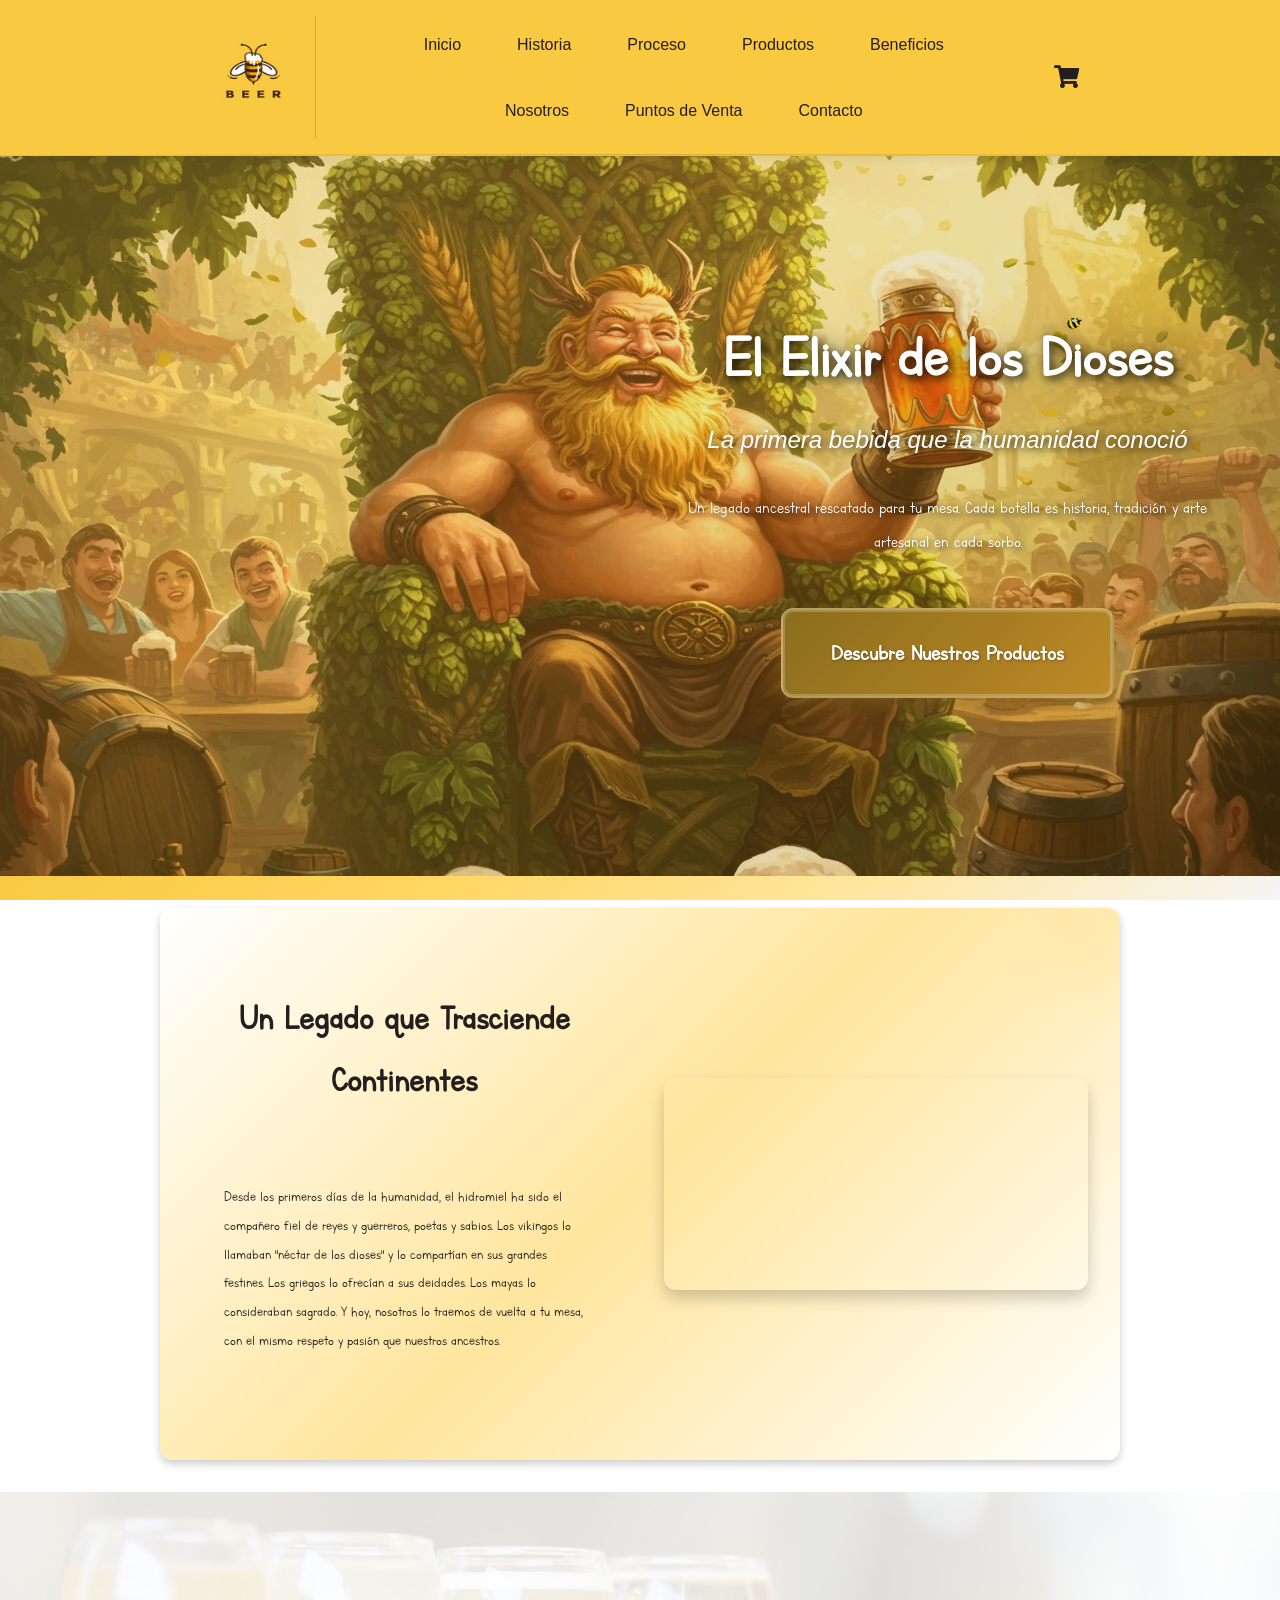
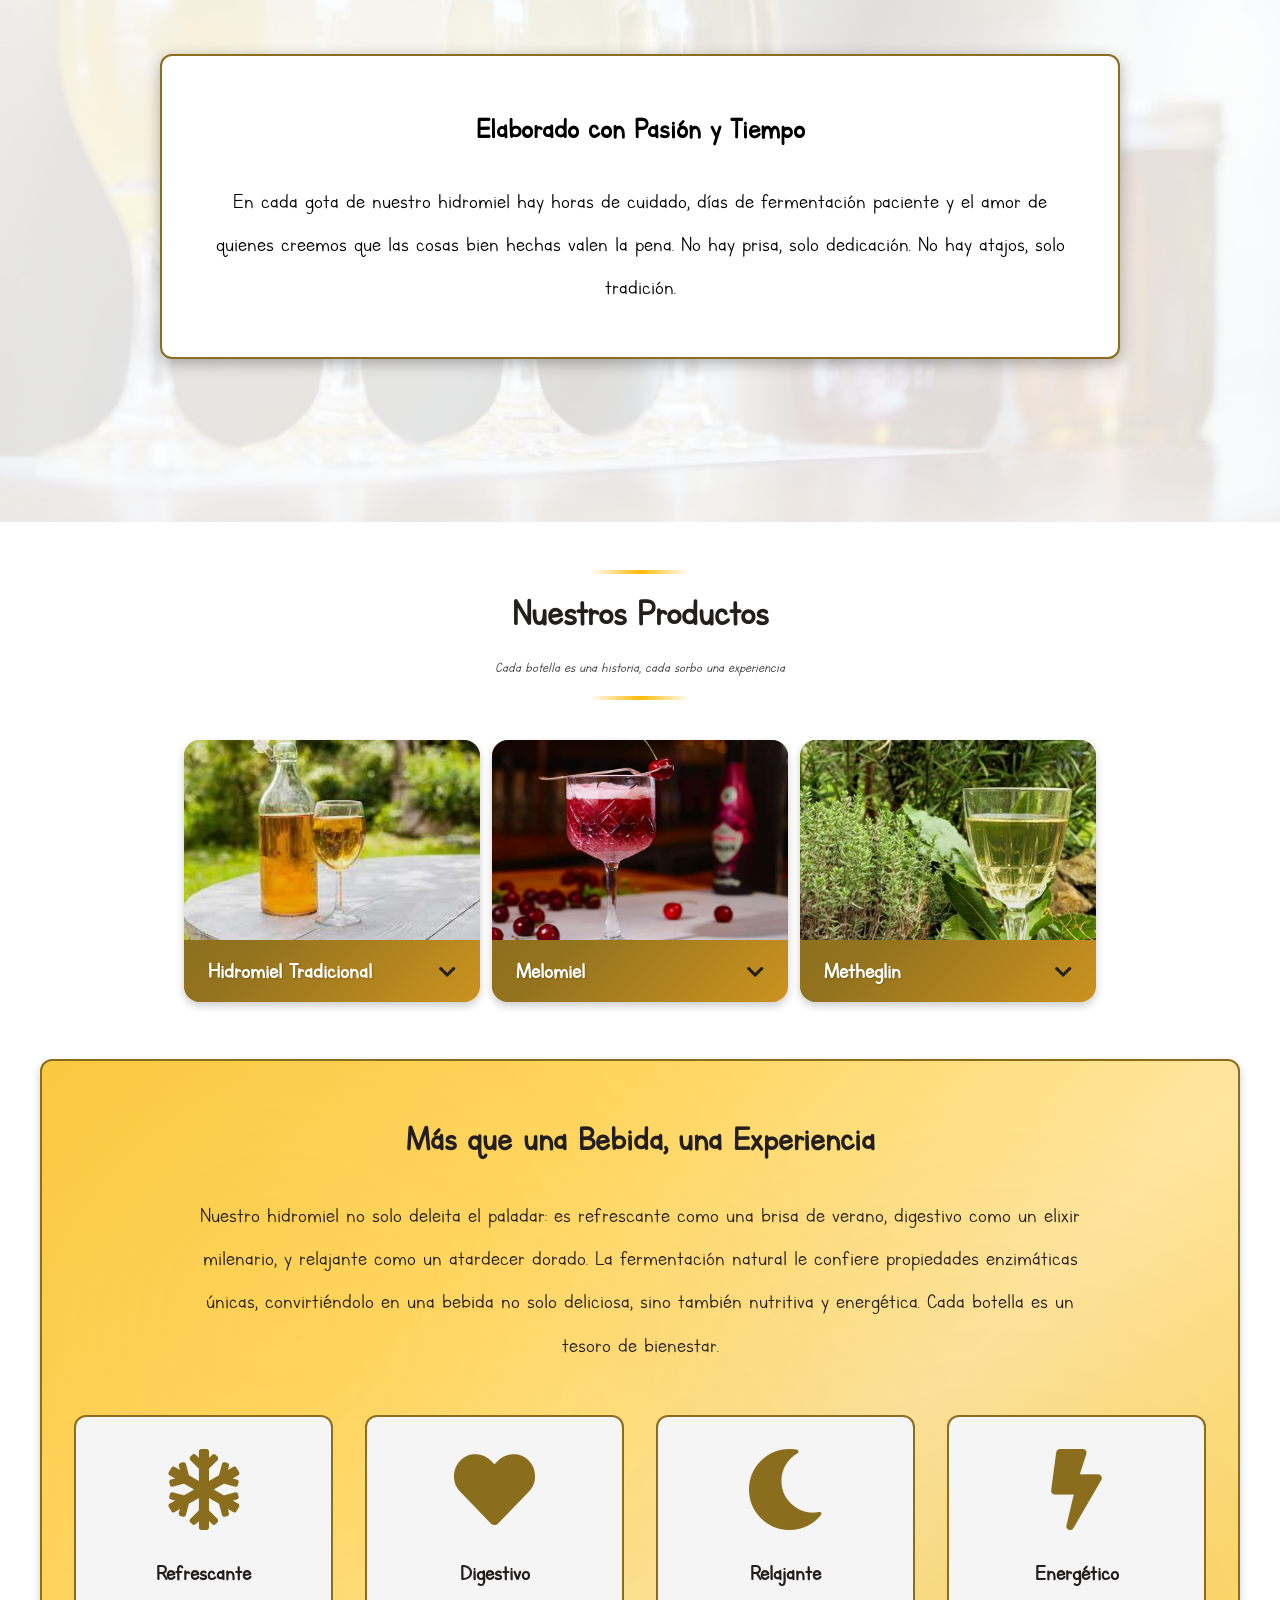
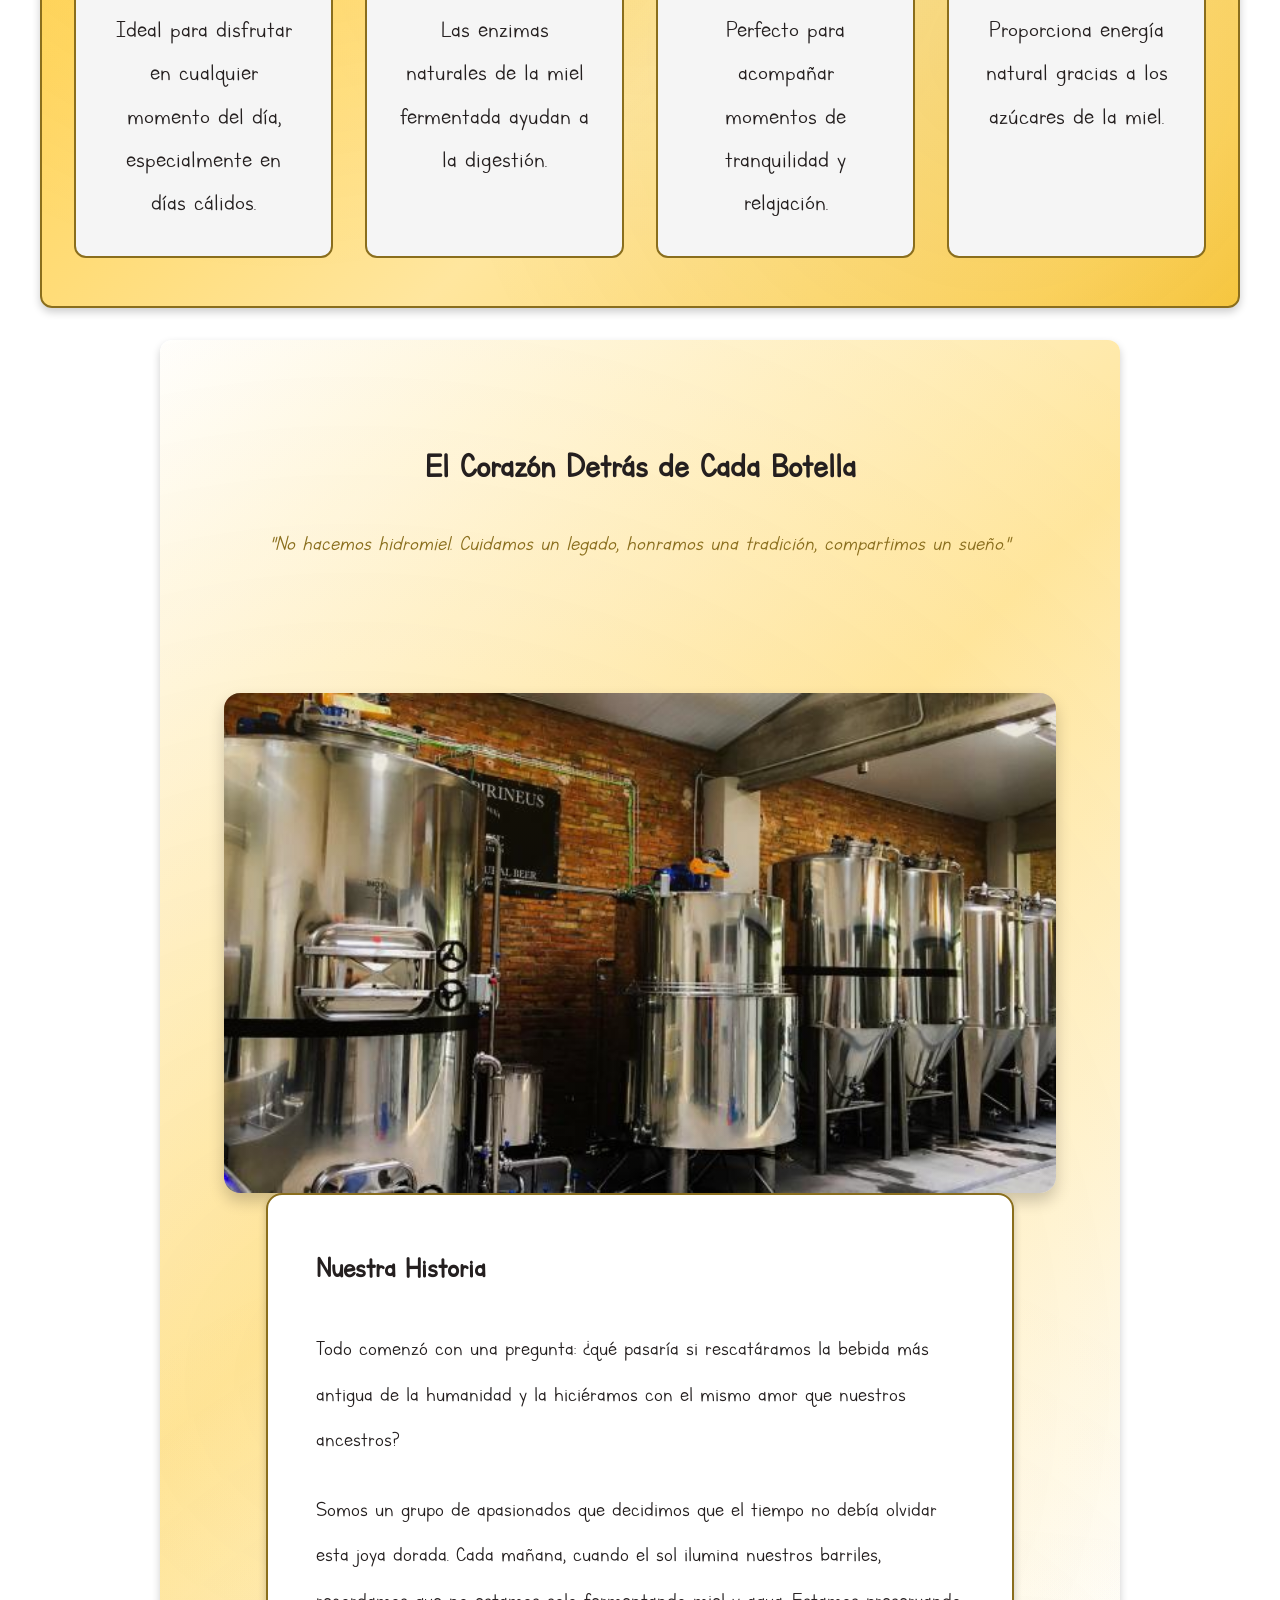
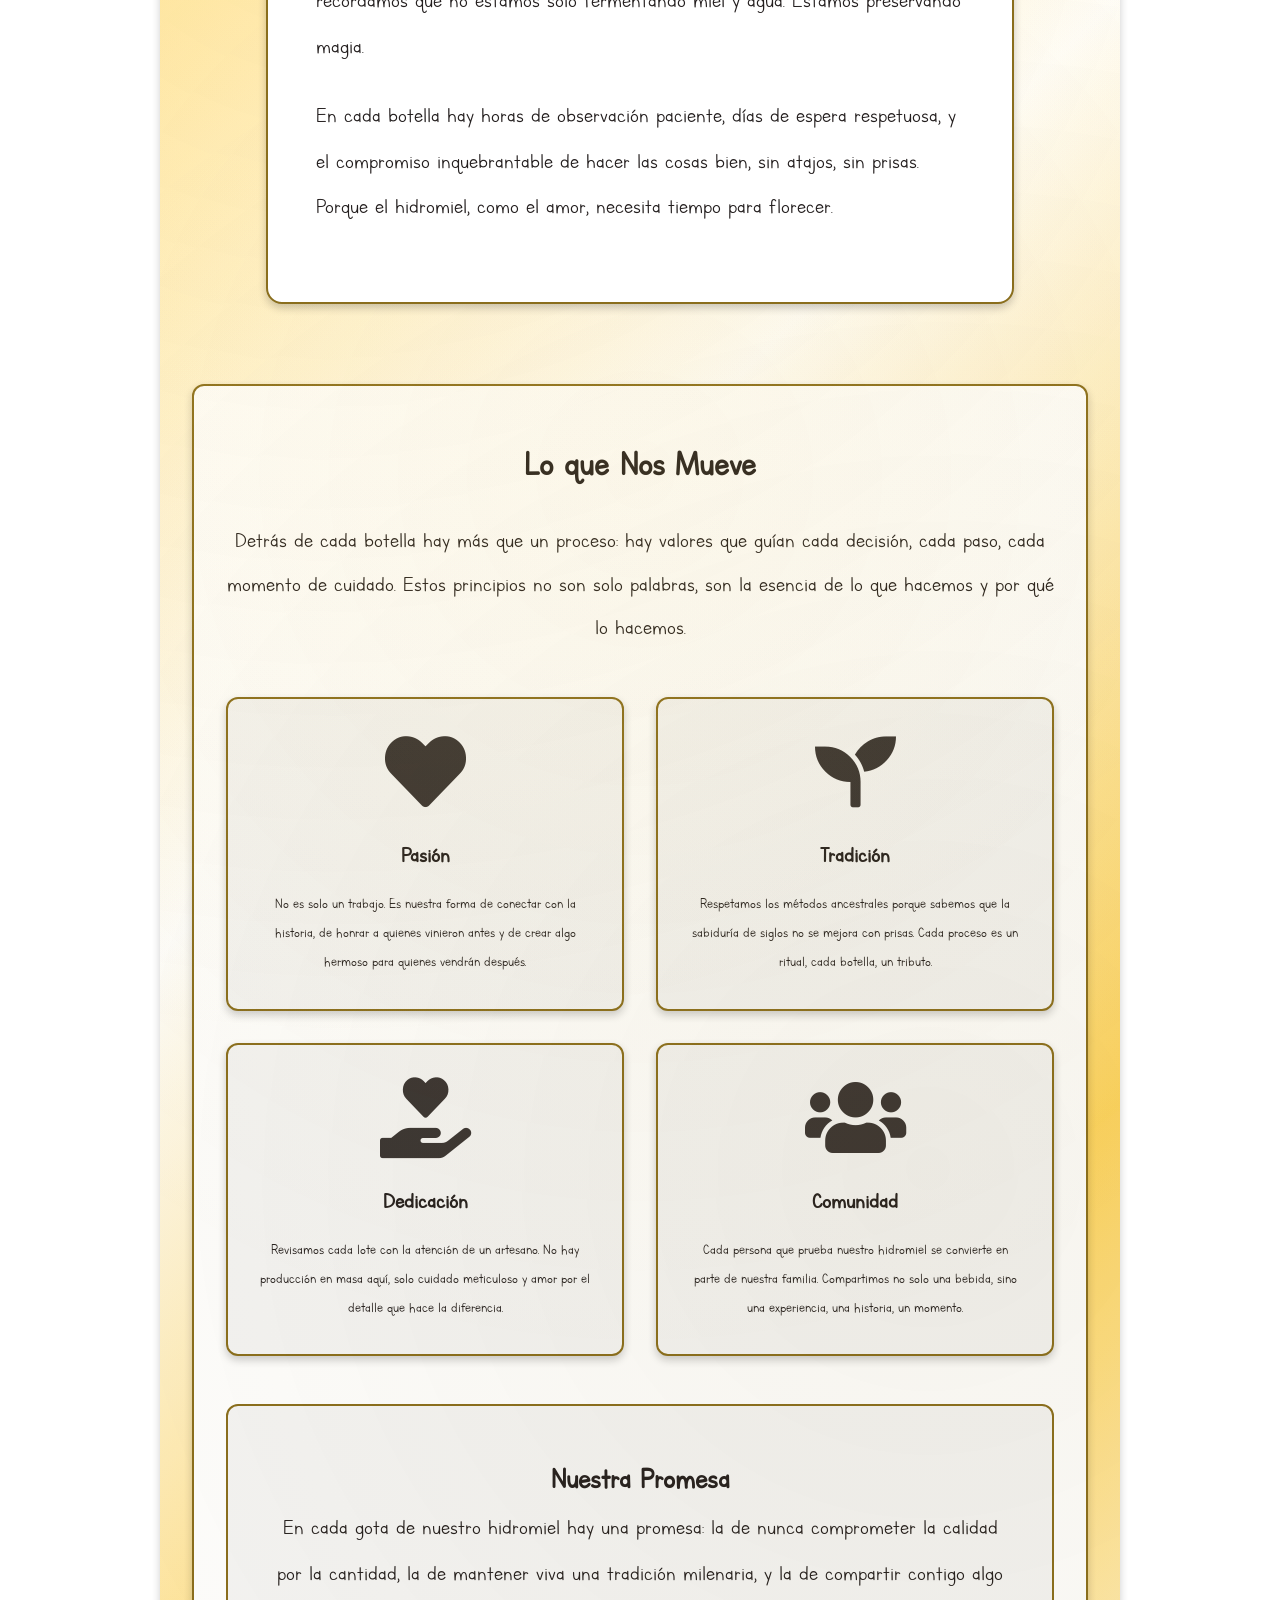
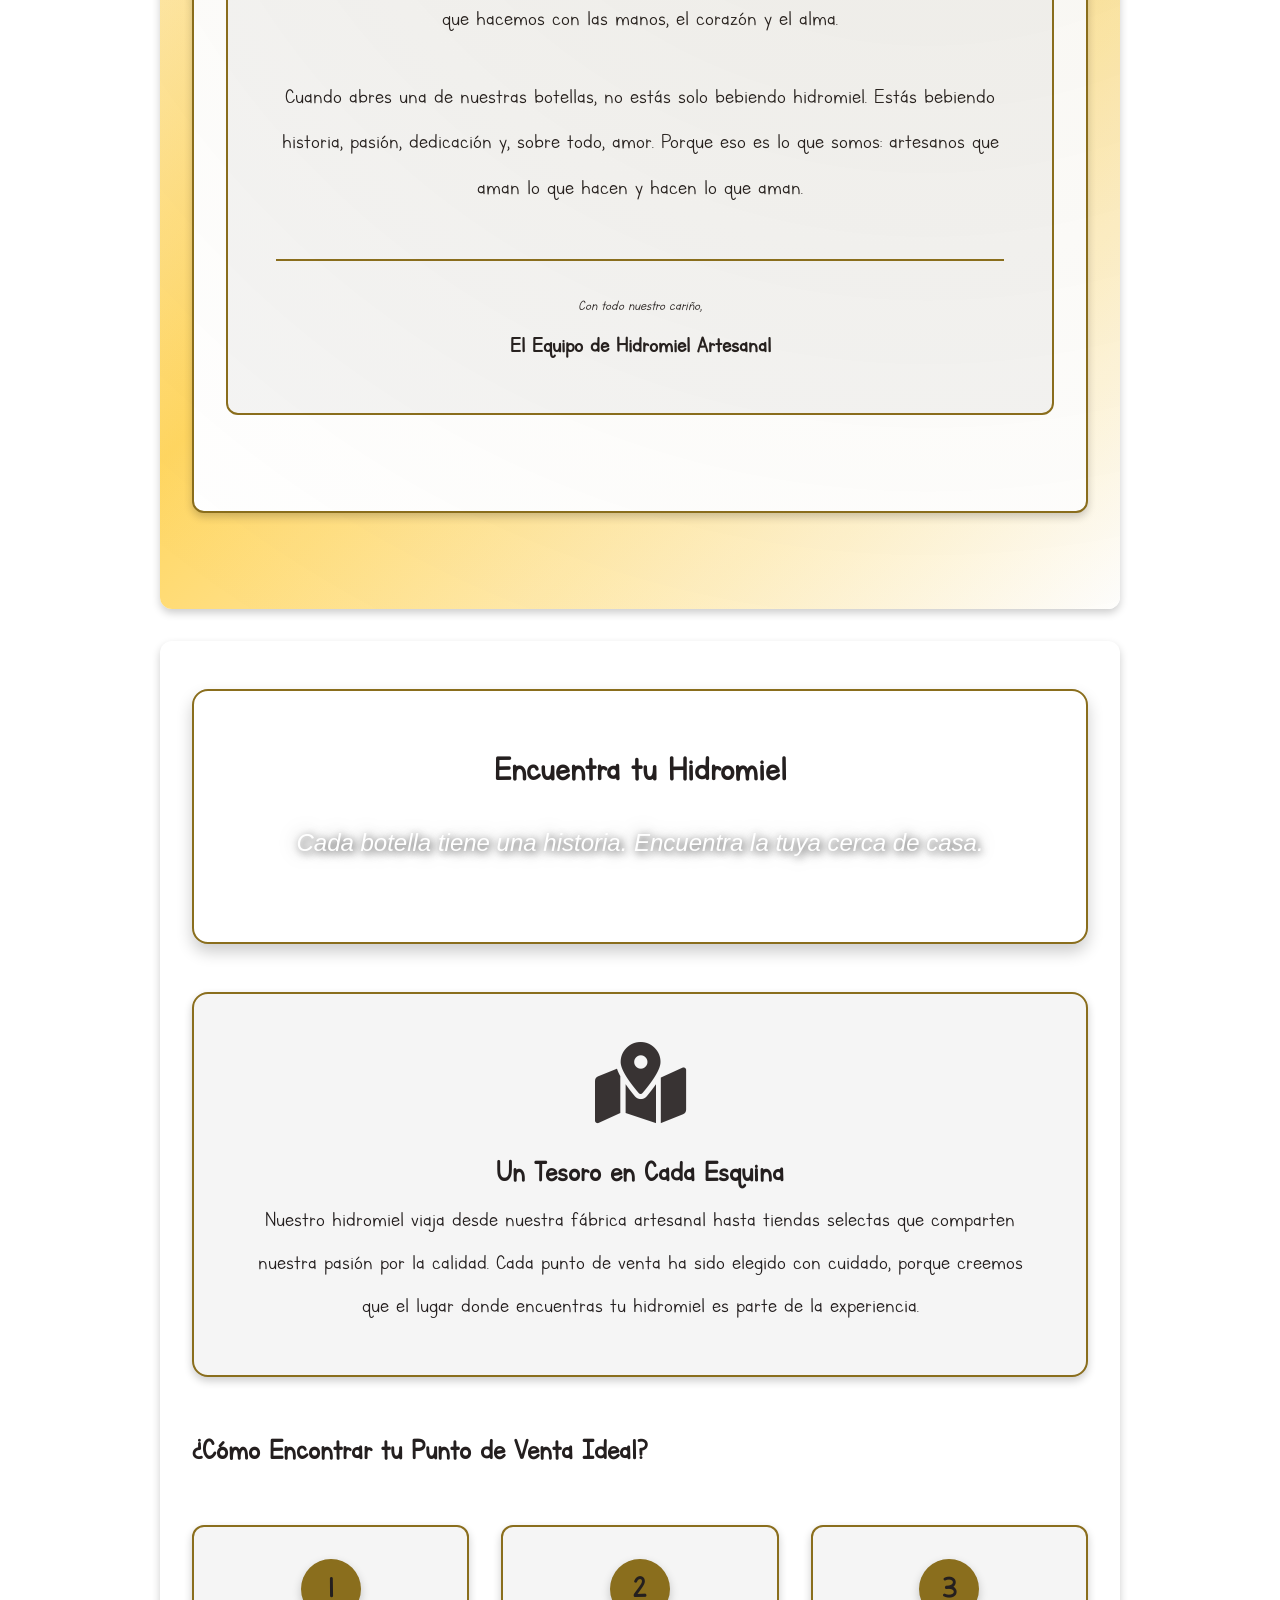
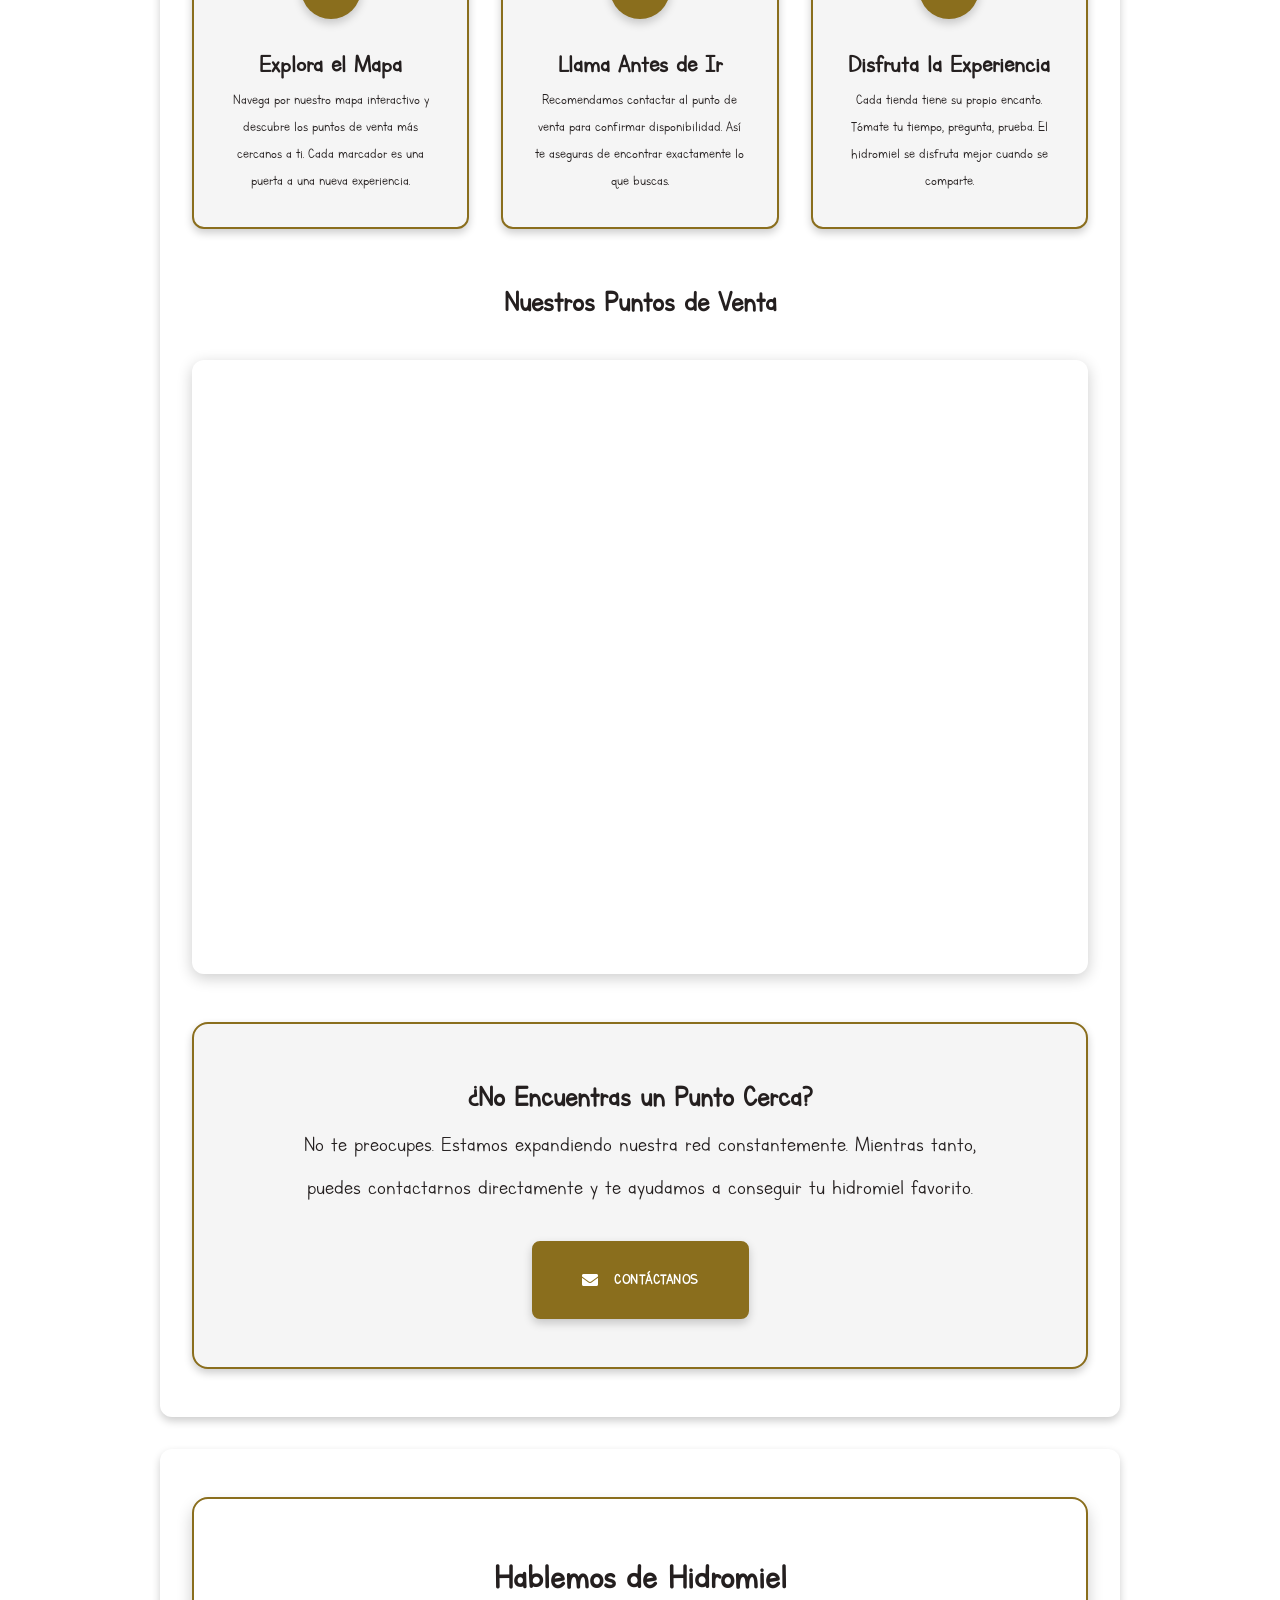
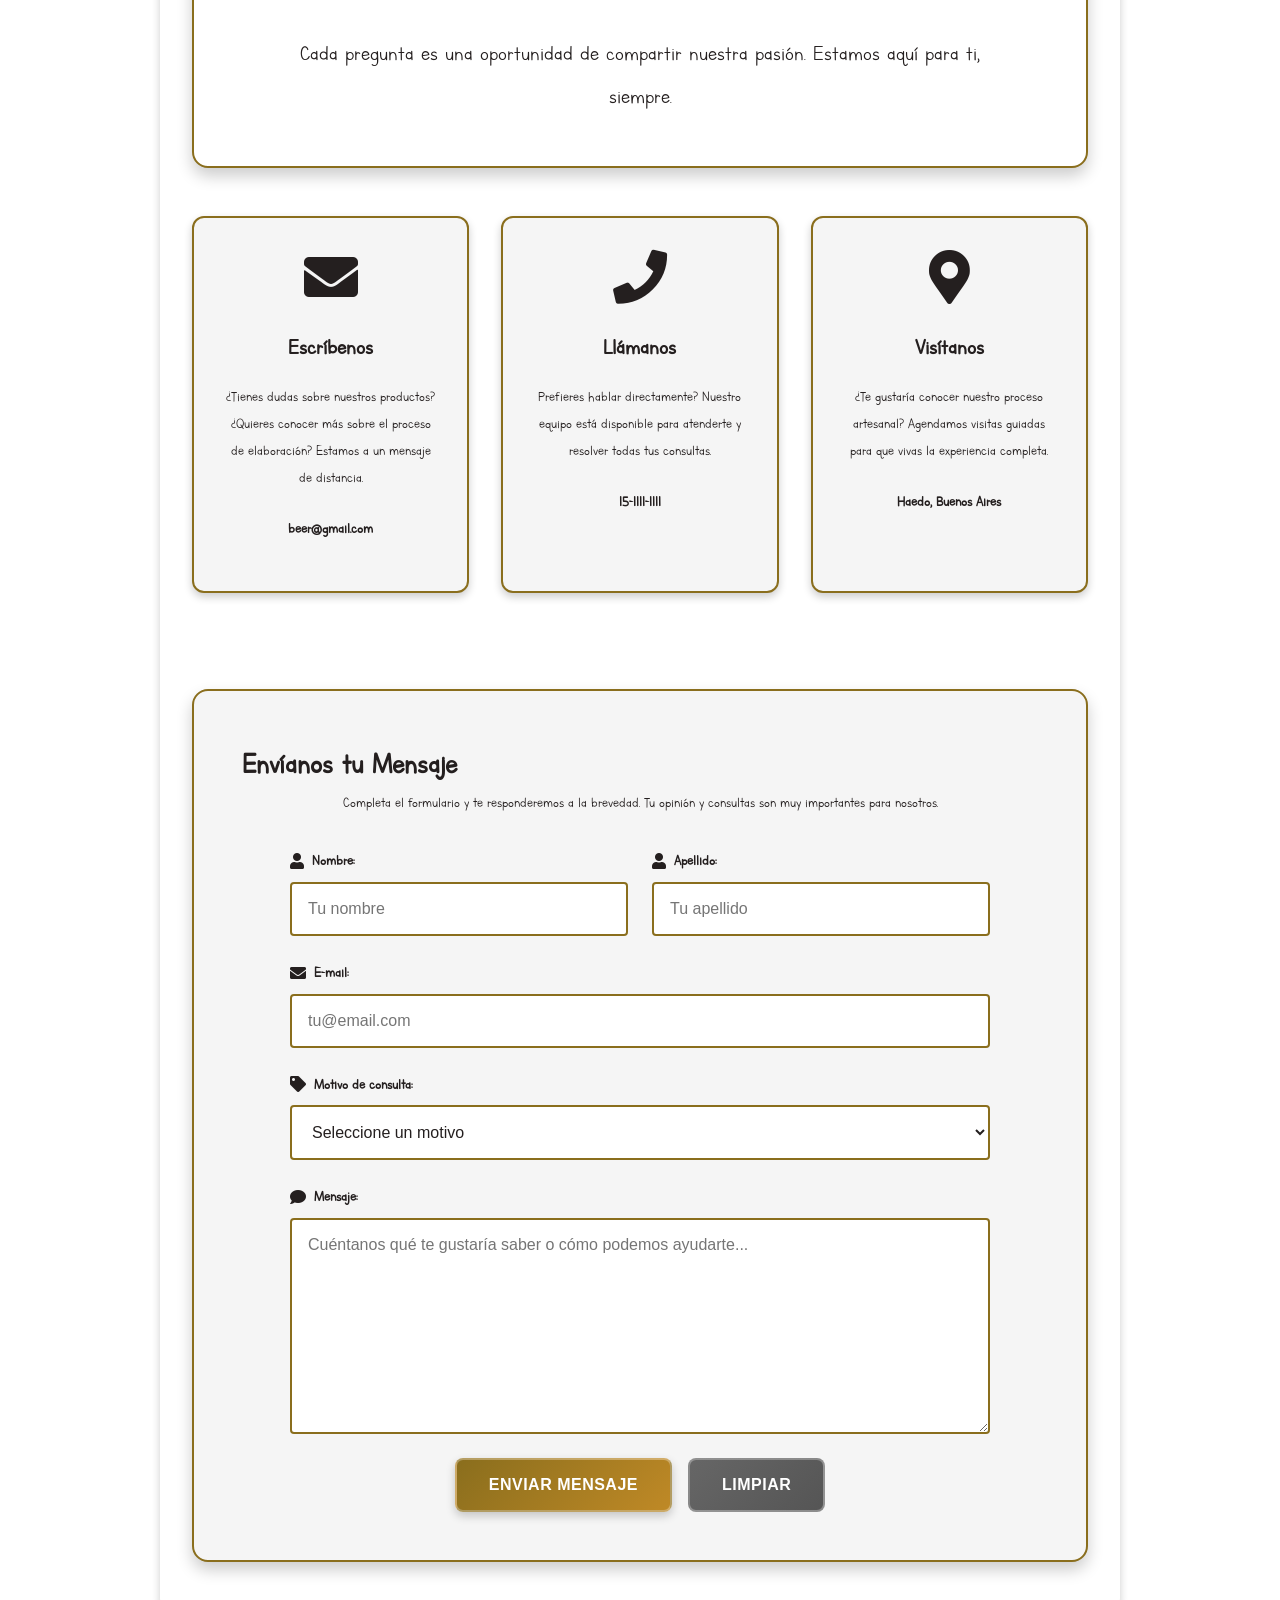
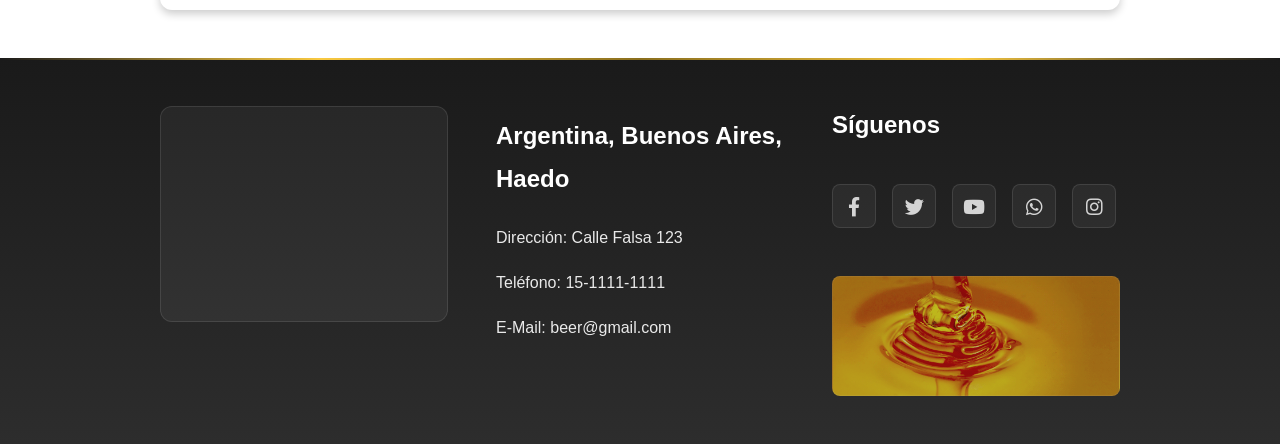
<file: Web principal/index.html>
<!DOCTYPE html>
<html lang="es">
<head>
    <meta charset="UTF-8">
    <meta name="viewport" content="width=device-width, initial-scale=1.0">
    <meta name="description" content="Hidromiel artesanal - La primera bebida alcohólica de la humanidad. Descubre nuestra selección de hidromieles tradicionales y especiales.">
    <meta name="keywords" content="hidromiel, bebida artesanal, miel fermentada, bebida tradicional, hidromiel argentina">
    <meta name="author" content="Hidromiel Artesanal">
    <meta name="robots" content="index, follow">
    
    <!-- Open Graph / Facebook -->
    <meta property="og:type" content="website">
    <meta property="og:url" content="https://hidromiel.com/">
    <meta property="og:title" content="Hidromiel - Bebida Artesanal Tradicional">
    <meta property="og:description" content="Hidromiel artesanal - La primera bebida alcohólica de la humanidad. Descubre nuestra selección de hidromieles tradicionales y especiales.">
    <meta property="og:image" content="https://hidromiel.com/assets/img/logo.png">
    
    <!-- Twitter -->
    <meta property="twitter:card" content="summary_large_image">
    <meta property="twitter:url" content="https://hidromiel.com/">
    <meta property="twitter:title" content="Hidromiel - Bebida Artesanal Tradicional">
    <meta property="twitter:description" content="Hidromiel artesanal - La primera bebida alcohólica de la humanidad. Descubre nuestra selección de hidromieles tradicionales y especiales.">
    <meta property="twitter:image" content="https://hidromiel.com/assets/img/logo.png">
    
    <title>Hidromiel - Bebida Artesanal Tradicional</title>
    <link rel="canonical" href="https://hidromiel.com/">
    <link rel="stylesheet" href="https://cdnjs.cloudflare.com/ajax/libs/font-awesome/5.15.3/css/all.min.css" integrity="sha512-iBBXm8fW90+nuLcSKlbmrPcLa0OT92xO1BIsZ+ywDWZCvqsWgccV3gFoRBv0z+8dLJgyAHIhR35VZc2oM/gI1w==" crossorigin="anonymous" />
    <link rel="stylesheet" type="text/css" href="assets/css/styles.css" />
</head>
<body>
    <section id="fondo-animado">
        <!-- Borde lateral con efecto slide -->
        <div id="menu-slide-trigger" aria-label="Abrir menú de navegación"></div>
        
        <!-- Overlay -->
        <div class="menu-overlay"></div>
        
        <!-- Menú deslizante -->
        <nav class="menu-slide">
            <ul class="menu">
                <li><a href="#hero">Inicio</a></li>
                <li><a href="#historia">Historia</a></li>
                <li><a href="#proceso">Proceso</a></li>
                <li><a href="#productos">Productos</a></li>
                <li><a href="#beneficios">Beneficios</a></li>
                <li><a href="#nosotros">Nosotros</a></li>
                <li><a href="#puntos-venta">Puntos de Venta</a></li>
                <li><a href="#contacto">Contacto</a></li>
            </ul>
        </nav>

        <header>
            <div>
                <div id="logo">
                    <a href="#hero"><img id="marca" src="assets/img/logo.png" alt="Logo Hidromiel Artesanal" loading="lazy"></a>
                </div>
                <div id="botonera_principal">
                    <ul class="menu">
                        <li><a href="#hero">Inicio</a></li>
                        <li><a href="#historia">Historia</a></li>
                        <li><a href="#proceso">Proceso</a></li>
                        <li><a href="#productos">Productos</a></li>
                        <li><a href="#beneficios">Beneficios</a></li>
                        <li><a href="#nosotros">Nosotros</a></li>
                        <li><a href="#puntos-venta">Puntos de Venta</a></li>
                        <li><a href="#contacto">Contacto</a></li>
                    </ul>
                    <button id="carrito-toggle" class="carrito-icon" aria-label="Abrir carrito">
                        <i class="fas fa-shopping-cart"></i>
                        <span id="carrito-contador" class="carrito-badge">0</span>
                    </button>
                    <button id="menu-toggle" aria-label="Menú de navegación" aria-expanded="false">
                        <span></span>
                        <span></span>
                        <span></span>
                    </button>
                </div>
            </div>
        </header>

        <main>
            <!-- HERO SECTION -->
            <section id="hero" class="hero-section-full">
                <div class="hero-background"></div>
                <div class="hero-overlay"></div>
                <img src="assets/img/abeja-volando.gif" alt="Abeja volando" class="hero-bee" />
                <div class="hero-content">
                    <h1 class="hero-title">El Elixir de los Dioses</h1>
                    <p class="hero-subtitle">La primera bebida que la humanidad conoció</p>
                    <p class="hero-description">Un legado ancestral rescatado para tu mesa. Cada botella es historia, tradición y arte artesanal en cada sorbo.</p>
                    <a href="#productos" class="hero-cta">Descubre Nuestros Productos</a>
                </div>
            </section>

            <!-- HISTORIA SECTION -->
            <section id="historia" class="historia-section-full">
                <div class="historia-container">
                    <div class="historia-content">
                        <h2 class="section-title">Un Legado que Trasciende Continentes</h2>
                        <p>Desde los primeros días de la humanidad, el hidromiel ha sido el compañero fiel de reyes y guerreros, poetas y sabios. Los vikingos lo llamaban "néctar de los dioses" y lo compartían en sus grandes festines. Los griegos lo ofrecían a sus deidades. Los mayas lo consideraban sagrado. Y hoy, nosotros lo traemos de vuelta a tu mesa, con el mismo respeto y pasión que nuestros ancestros.</p>
                    </div>
                    <div class="historia-media">
                        <video autoplay loop muted playsinline>
                            <source src="assets/video/Wine Pouring in Glass in Napa or Sonoma 1.mp4" type="video/mp4" />
                            Tu navegador no soporta el elemento de video.
                        </video>
                    </div>
                </div>
            </section>

            <!-- PROCESO SECTION -->
            <section id="proceso" class="proceso-section-full">
                <div class="proceso-background"></div>
                <div class="proceso-overlay-wrapper">
                    <div class="proceso-overlay" style="background: #ffffff !important; color: #000000 !important; opacity: 1 !important; filter: none !important; mix-blend-mode: normal !important;">
                        <h2 class="section-title" style="color: #000000 !important; opacity: 1 !important; font-weight: 700 !important; filter: none !important;">Elaborado con Pasión y Tiempo</h2>
                        <p style="color: #000000 !important; opacity: 1 !important; font-weight: 400 !important; filter: none !important;">En cada gota de nuestro hidromiel hay horas de cuidado, días de fermentación paciente y el amor de quienes creemos que las cosas bien hechas valen la pena. No hay prisa, solo dedicación. No hay atajos, solo tradición.</p>
                    </div>
                </div>
            </section>

            <!-- PRODUCTOS SECTION -->
            <section id="productos" class="productos-section-full productos">
                <div class="productos-container">
                    <div class="page-nav">
                        <div class="title-decoration"></div>
                        <h2>Nuestros Productos</h2>
                        <p class="title-subtitle">Cada botella es una historia, cada sorbo una experiencia</p>
                        <div class="title-decoration"></div>
                    </div>
                    <div class="page-content">
                        <article class="product-container accordion" 
                                 data-producto-id="hidromiel-tradicional"
                                 data-producto-nombre="Hidromiel Tradicional"
                                 data-producto-precio="800"
                                 data-producto-imagen="assets/img/hidromiel tradicional.jpg">
                            <div class="product-header" onclick="toggleAccordion(this)">
                                <div class="product-image-wrapper">
                                    <img src="assets/img/hidromiel tradicional.jpg" alt="Hidromiel Tradicional - Bebida artesanal de miel fermentada" loading="lazy" />
                                </div>
                                <div class="product-title-wrapper">
                                    <h3>Hidromiel Tradicional</h3>
                                    <i class="fas fa-chevron-down accordion-icon"></i>
                                </div>
                            </div>
                            <div class="product-content">
                                <p class="product-description">La esencia pura de la tradición. Nuestro hidromiel clásico, elaborado con miel selecta y fermentación lenta que captura el sabor auténtico que disfrutaron vikingos y reyes. Suave, dorado y lleno de historia en cada sorbo.</p>
                                <button class="button-add" data-action="agregar-carrito" aria-label="Agregar Hidromiel Tradicional al carrito">
                                    <i class="fas fa-shopping-cart"></i> Comprar
                                </button>
                            </div>
                        </article>
                        <article class="product-container accordion"
                                 data-producto-id="melomiel"
                                 data-producto-nombre="Melomiel"
                                 data-producto-precio="800"
                                 data-producto-imagen="assets/img/melomel-de-frambuesas.jpg.webp">
                            <div class="product-header" onclick="toggleAccordion(this)">
                                <div class="product-image-wrapper">
                                    <img src="assets/img/melomel-de-frambuesas.jpg.webp" alt="Melomiel de frambuesas - Hidromiel con frutas" loading="lazy" />
                                </div>
                                <div class="product-title-wrapper">
                                    <h3>Melomiel</h3>
                                    <i class="fas fa-chevron-down accordion-icon"></i>
                                </div>
                            </div>
                            <div class="product-content">
                                <p class="product-description">Frambuesas frescas se encuentran con la miel en esta deliciosa variante. El Melomiel es una celebración de la naturaleza: dulce pero equilibrado, frutal pero elegante. Una explosión de sabor que alegra cualquier ocasión.</p>
                                <button class="button-add" data-action="agregar-carrito" aria-label="Agregar Melomiel al carrito">
                                    <i class="fas fa-shopping-cart"></i> Comprar
                                </button>
                            </div>
                        </article>
                        <article class="product-container accordion"
                                 data-producto-id="metheglin"
                                 data-producto-nombre="Metheglin"
                                 data-producto-precio="800"
                                 data-producto-imagen="assets/img/metheglin.jpg">
                            <div class="product-header" onclick="toggleAccordion(this)">
                                <div class="product-image-wrapper">
                                    <img src="assets/img/metheglin.jpg" alt="Metheglin - Hidromiel con especias y hierbas" loading="lazy" />
                                </div>
                                <div class="product-title-wrapper">
                                    <h3>Metheglin</h3>
                                    <i class="fas fa-chevron-down accordion-icon"></i>
                                </div>
                            </div>
                            <div class="product-content">
                                <p class="product-description">Especias cuidadosamente seleccionadas danzan con la miel en esta creación aromática. Canela, clavo y otras hierbas secretas crean un perfil sensorial único. El Metheglin es para los aventureros del paladar que buscan algo verdaderamente especial.</p>
                                <button class="button-add" data-action="agregar-carrito" aria-label="Agregar Metheglin al carrito">
                                    <i class="fas fa-shopping-cart"></i> Comprar
                                </button>
                            </div>
                        </article>
                    </div>
                </div>
            </section>

            <!-- BENEFICIOS SECTION -->
            <section id="beneficios" class="beneficios-section-full">
                <div class="beneficios-container">
                    <h2 class="section-title">Más que una Bebida, una Experiencia</h2>
                    <p class="beneficios-intro">Nuestro hidromiel no solo deleita el paladar: es refrescante como una brisa de verano, digestivo como un elixir milenario, y relajante como un atardecer dorado. La fermentación natural le confiere propiedades enzimáticas únicas, convirtiéndolo en una bebida no solo deliciosa, sino también nutritiva y energética. Cada botella es un tesoro de bienestar.</p>
                    <div class="beneficios-grid">
                        <div class="beneficio-card">
                            <i class="fas fa-snowflake fa-3x"></i>
                            <h3>Refrescante</h3>
                            <p>Ideal para disfrutar en cualquier momento del día, especialmente en días cálidos.</p>
                        </div>
                        <div class="beneficio-card">
                            <i class="fas fa-heart fa-3x"></i>
                            <h3>Digestivo</h3>
                            <p>Las enzimas naturales de la miel fermentada ayudan a la digestión.</p>
                        </div>
                        <div class="beneficio-card">
                            <i class="fas fa-moon fa-3x"></i>
                            <h3>Relajante</h3>
                            <p>Perfecto para acompañar momentos de tranquilidad y relajación.</p>
                        </div>
                        <div class="beneficio-card">
                            <i class="fas fa-bolt fa-3x"></i>
                            <h3>Energético</h3>
                            <p>Proporciona energía natural gracias a los azúcares de la miel.</p>
                        </div>
                    </div>
                </div>
            </section>

            <!-- NOSOTROS SECTION -->
            <section id="nosotros" class="nosotros-section-full">
                <div class="nosotros-hero">
                    <h2>El Corazón Detrás de Cada Botella</h2>
                    <p class="hero-quote">"No hacemos hidromiel. Cuidamos un legado, honramos una tradición, compartimos un sueño."</p>
                </div>
                <div class="nosotros-historia">
                    <div class="historia-content">
                        <div class="historia-image">
                            <img src="assets/img/fabrica.jpeg" alt="Nuestra fábrica de hidromiel artesanal - Proceso de elaboración tradicional" loading="lazy">
                        </div>
                        <div class="historia-text">
                            <h3>Nuestra Historia</h3>
                            <p>Todo comenzó con una pregunta: ¿qué pasaría si rescatáramos la bebida más antigua de la humanidad y la hiciéramos con el mismo amor que nuestros ancestros?</p>
                            <p>Somos un grupo de apasionados que decidimos que el tiempo no debía olvidar esta joya dorada. Cada mañana, cuando el sol ilumina nuestros barriles, recordamos que no estamos solo fermentando miel y agua. Estamos preservando magia.</p>
                            <p>En cada botella hay horas de observación paciente, días de espera respetuosa, y el compromiso inquebrantable de hacer las cosas bien, sin atajos, sin prisas. Porque el hidromiel, como el amor, necesita tiempo para florecer.</p>
                        </div>
                    </div>
                </div>
                <div class="nosotros-valores">
                    <div class="valores-container">
                        <h2 class="section-title">Lo que Nos Mueve</h2>
                        <p class="valores-intro">Detrás de cada botella hay más que un proceso: hay valores que guían cada decisión, cada paso, cada momento de cuidado. Estos principios no son solo palabras, son la esencia de lo que hacemos y por qué lo hacemos.</p>
                        <div class="valores-grid">
                        <div class="valor-card">
                            <i class="fas fa-heart fa-3x"></i>
                            <h4>Pasión</h4>
                            <p>No es solo un trabajo. Es nuestra forma de conectar con la historia, de honrar a quienes vinieron antes y de crear algo hermoso para quienes vendrán después.</p>
                        </div>
                        <div class="valor-card">
                            <i class="fas fa-seedling fa-3x"></i>
                            <h4>Tradición</h4>
                            <p>Respetamos los métodos ancestrales porque sabemos que la sabiduría de siglos no se mejora con prisas. Cada proceso es un ritual, cada botella, un tributo.</p>
                        </div>
                        <div class="valor-card">
                            <i class="fas fa-hand-holding-heart fa-3x"></i>
                            <h4>Dedicación</h4>
                            <p>Revisamos cada lote con la atención de un artesano. No hay producción en masa aquí, solo cuidado meticuloso y amor por el detalle que hace la diferencia.</p>
                        </div>
                        <div class="valor-card">
                            <i class="fas fa-users fa-3x"></i>
                            <h4>Comunidad</h4>
                            <p>Cada persona que prueba nuestro hidromiel se convierte en parte de nuestra familia. Compartimos no solo una bebida, sino una experiencia, una historia, un momento.</p>
                        </div>
                    </div>
                </div>
                <div class="nosotros-mision">
                    <div class="mision-content">
                        <h3>Nuestra Promesa</h3>
                        <p class="mision-text">En cada gota de nuestro hidromiel hay una promesa: la de nunca comprometer la calidad por la cantidad, la de mantener viva una tradición milenaria, y la de compartir contigo algo que hacemos con las manos, el corazón y el alma.</p>
                        <p class="mision-text">Cuando abres una de nuestras botellas, no estás solo bebiendo hidromiel. Estás bebiendo historia, pasión, dedicación y, sobre todo, amor. Porque eso es lo que somos: artesanos que aman lo que hacen y hacen lo que aman.</p>
                        <div class="mision-signature">
                            <p class="signature-text">Con todo nuestro cariño,</p>
                            <p class="signature-name">El Equipo de Hidromiel Artesanal</p>
                        </div>
                    </div>
                </div>
            </section>

            <!-- PUNTOS DE VENTA SECTION -->
            <section id="puntos-venta" class="puntos-venta-section-full">
                <div class="venta-hero">
                    <h2>Encuentra tu Hidromiel</h2>
                    <p class="hero-subtitle">Cada botella tiene una historia. Encuentra la tuya cerca de casa.</p>
                </div>
                <div class="venta-content">
                    <div class="intro-card">
                        <i class="fas fa-map-marked-alt fa-3x"></i>
                        <h3>Un Tesoro en Cada Esquina</h3>
                        <p>Nuestro hidromiel viaja desde nuestra fábrica artesanal hasta tiendas selectas que comparten nuestra pasión por la calidad. Cada punto de venta ha sido elegido con cuidado, porque creemos que el lugar donde encuentras tu hidromiel es parte de la experiencia.</p>
                    </div>
                    <div class="venta-tips">
                        <h3 class="section-title">¿Cómo Encontrar tu Punto de Venta Ideal?</h3>
                        <div class="tips-grid">
                            <div class="tip-card">
                                <div class="tip-number">1</div>
                                <h4>Explora el Mapa</h4>
                                <p>Navega por nuestro mapa interactivo y descubre los puntos de venta más cercanos a ti. Cada marcador es una puerta a una nueva experiencia.</p>
                            </div>
                            <div class="tip-card">
                                <div class="tip-number">2</div>
                                <h4>Llama Antes de Ir</h4>
                                <p>Recomendamos contactar al punto de venta para confirmar disponibilidad. Así te aseguras de encontrar exactamente lo que buscas.</p>
                            </div>
                            <div class="tip-card">
                                <div class="tip-number">3</div>
                                <h4>Disfruta la Experiencia</h4>
                                <p>Cada tienda tiene su propio encanto. Tómate tu tiempo, pregunta, prueba. El hidromiel se disfruta mejor cuando se comparte.</p>
                            </div>
                        </div>
                    </div>
                    <div class="mapa-section">
                        <h3 class="mapa-title">Nuestros Puntos de Venta</h3>
                        <div class="mapa-wrapper">
                            <iframe id="main-map" src="https://www.google.com/maps/embed?pb=!1m18!1m12!1m3!1d13130.976496924179!2d-58.60366821923307!3d-34.635905922844294!2m3!1f0!2f0!3f0!3m2!1i1024!2i768!4f13.1!3m3!1m2!1s0x95bcc78273397ab1%3A0x5093683b11b0c457!2sHaedo%2C%20Provincia%20de%20Buenos%20Aires!5e0!3m2!1ses!2sar!4v1621258067875!5m2!1ses!2sar" width="100%" height="600" style="border:0;" allowfullscreen="" loading="lazy" title="Mapa de puntos de venta"></iframe>
                        </div>
                    </div>
                    <div class="venta-cta">
                        <div class="cta-content">
                            <h3>¿No Encuentras un Punto Cerca?</h3>
                            <p>No te preocupes. Estamos expandiendo nuestra red constantemente. Mientras tanto, puedes contactarnos directamente y te ayudamos a conseguir tu hidromiel favorito.</p>
                            <a href="#contacto" class="cta-button">
                                <i class="fas fa-envelope"></i> Contáctanos
                            </a>
                        </div>
                    </div>
                </div>
            </section>

            <!-- CONTACTO SECTION -->
            <section id="contacto" class="contacto-section-full">
                <div class="contacto-hero">
                    <h2>Hablemos de Hidromiel</h2>
                    <p class="hero-text">Cada pregunta es una oportunidad de compartir nuestra pasión. Estamos aquí para ti, siempre.</p>
                </div>
                <div class="contacto-content">
                    <div class="contacto-info">
                        <div class="info-card">
                            <i class="fas fa-envelope fa-2x"></i>
                            <h3>Escríbenos</h3>
                            <p>¿Tienes dudas sobre nuestros productos? ¿Quieres conocer más sobre el proceso de elaboración? Estamos a un mensaje de distancia.</p>
                            <p class="info-email">beer@gmail.com</p>
                        </div>
                        <div class="info-card">
                            <i class="fas fa-phone fa-2x"></i>
                            <h3>Llámanos</h3>
                            <p>Prefieres hablar directamente? Nuestro equipo está disponible para atenderte y resolver todas tus consultas.</p>
                            <p class="info-phone">15-1111-1111</p>
                        </div>
                        <div class="info-card">
                            <i class="fas fa-map-marker-alt fa-2x"></i>
                            <h3>Visítanos</h3>
                            <p>¿Te gustaría conocer nuestro proceso artesanal? Agendamos visitas guiadas para que vivas la experiencia completa.</p>
                            <p class="info-address">Haedo, Buenos Aires</p>
                        </div>
                    </div>
                    <div id="caja-formulario">
                        <h3>Envíanos tu Mensaje</h3>
                        <p class="form-intro">Completa el formulario y te responderemos a la brevedad. Tu opinión y consultas son muy importantes para nosotros.</p>
                        <form id="formulario-contacto" method="post">
                            <div class="form-row">
                                <div class="form-group">
                                    <label for="nombre"><i class="fas fa-user"></i> Nombre:</label>
                                    <input type="text" id="nombre" name="nombre" required placeholder="Tu nombre">
                                </div>
                                <div class="form-group">
                                    <label for="apellido"><i class="fas fa-user"></i> Apellido:</label>
                                    <input type="text" id="apellido" name="apellido" required placeholder="Tu apellido">
                                </div>
                            </div>
                            <div class="form-group">
                                <label for="email"><i class="fas fa-envelope"></i> E-mail:</label>
                                <input type="email" id="email" name="email" required placeholder="tu@email.com">
                            </div>
                            <div class="form-group">
                                <label for="motivo"><i class="fas fa-tag"></i> Motivo de consulta:</label>
                                <select name="motivo" id="motivo" required>
                                    <option value="">Seleccione un motivo</option>
                                    <option value="Trabaja con nosotros">Trabaja con nosotros</option>
                                    <option value="Sobre nuestros productos">Sobre nuestros productos</option>
                                    <option value="Quiero vender sus productos">Quiero vender sus productos</option>
                                    <option value="Quiero visitar la fabrica">Quiero visitar la fábrica</option>
                                    <option value="Compra">Compra</option>
                                    <option value="Otro">Otro</option>
                                </select>
                            </div>
                            <div class="form-group">
                                <label for="mensaje"><i class="fas fa-comment"></i> Mensaje:</label>
                                <textarea name="mensaje" id="mensaje" cols="40" rows="10" required placeholder="Cuéntanos qué te gustaría saber o cómo podemos ayudarte..."></textarea>
                            </div>
                            <div class="button-group">
                                <input type="submit" value="Enviar Mensaje">
                                <input type="reset" value="Limpiar">
                            </div>
                        </form>
                    </div>
                </div>
            </section>
        </main>

        <footer>
            <div>
                <div id="mapa">
                    <iframe src="https://www.google.com/maps/embed?pb=!1m18!1m12!1m3!1d13129.332930759756!2d-58.60838890709929!3d-34.64628638437906!2m3!1f0!2f0!3f0!3m2!1i1024!2i768!4f13.1!3m3!1m2!1s0x95bcc78273397ab1%3A0x5093683b11b0c457!2sHaedo%2C%20Provincia%20de%20Buenos%20Aires!5e0!3m2!1ses!2sar!4v1619642941759!5m2!1ses!2sar" width="300" height="200" style="border:0;" allowfullscreen="" loading="lazy" title="Ubicación en Haedo, Buenos Aires"></iframe>
                </div>
                <div id="datos">
                    <p>Argentina, Buenos Aires, Haedo</p>
                    <p>Dirección: Calle Falsa 123</p>
                    <p>Teléfono: 15-1111-1111</p>
                    <p>E-Mail: beer@gmail.com</p>
                </div>
                <div id="redes">
                    <h3>Síguenos</h3>
                    <ul class="RedesSociales">
                        <li><a href="https://www.facebook.com/" title="Facebook" target="_blank" rel="noopener noreferrer"><i class="fab fa-facebook-f"></i></a></li>
                        <li><a href="https://twitter.com/?lang=es" title="Twitter" target="_blank" rel="noopener noreferrer"><i class="fab fa-twitter"></i></a></li>
                        <li><a href="https://www.youtube.com/" title="Youtube" target="_blank" rel="noopener noreferrer"><i class="fab fa-youtube"></i></a></li>
                        <li><a href="https://web.whatsapp.com/" title="Whatsapp" target="_blank" rel="noopener noreferrer"><i class="fab fa-whatsapp"></i></a></li>
                        <li><a href="https://www.instagram.com/?hl=es-la" title="Instagram" target="_blank" rel="noopener noreferrer"><i class="fab fa-instagram"></i></a></li>
                    </ul>
                    <div id="MielCayendo" role="img" aria-label="Animación de miel"></div>
                </div>
            </div>
        </footer>
    </section>

    <!-- Panel del Carrito -->
    <div id="carrito-panel" class="carrito-panel">
        <div class="carrito-header">
            <h2><i class="fas fa-shopping-cart"></i> Carrito de Compras</h2>
            <button id="carrito-cerrar" class="carrito-cerrar" aria-label="Cerrar carrito">
                <i class="fas fa-times"></i>
            </button>
        </div>
        
        <div id="carrito-items" class="carrito-items">
            <div class="carrito-vacio">
                <i class="fas fa-shopping-cart"></i>
                <p>Tu carrito está vacío</p>
            </div>
        </div>
        
        <div class="carrito-footer">
            <div class="carrito-totales">
                <div class="total-line">
                    <span>Subtotal:</span>
                    <span id="carrito-subtotal">$0</span>
                </div>
                <div class="total-line">
                    <span>Envío:</span>
                    <span id="carrito-envio">$500</span>
                </div>
                <div class="total-line total-final">
                    <span>Total:</span>
                    <span id="carrito-total">$0</span>
                </div>
            </div>
            <button id="carrito-finalizar" class="btn-finalizar" disabled>
                <i class="fas fa-check"></i> Finalizar Compra
            </button>
        </div>
    </div>

    <!-- Overlay -->
    <div id="carrito-overlay" class="carrito-overlay"></div>

    <script src="assets/js/menu.js"></script>
    <script src="assets/js/carrito.js"></script>
    <script src="assets/js/productos.js"></script>
    <script src="assets/js/formulario.js"></script>
    <script src="assets/js/onepage.js"></script>
    <script src="assets/js/animations.js"></script>
</body>
</html>
</file>
<file: Web principal/assets/css/styles.css>
/* ============================================
   ARCHIVO MAESTRO CSS
   Importa todos los estilos en orden correcto
   ============================================ */

/* 1. Variables primero */
@import url('variables.css');

/* 2. Utilidades */
@import url('utilities.css');

/* 3. Base y reset */
@import url('main.css');

/* 4. Componentes específicos */
@import url('onepage.css');
@import url('productos.css');
@import url('formulario.css');
@import url('quienes-somos.css');
@import url('puntos-venta.css');
@import url('carrito.css');

/* 5. Mejoras visuales avanzadas */
@import url('enhancements.css');

/* 6. Responsive al final */
@import url('responsive.css');
</file>
